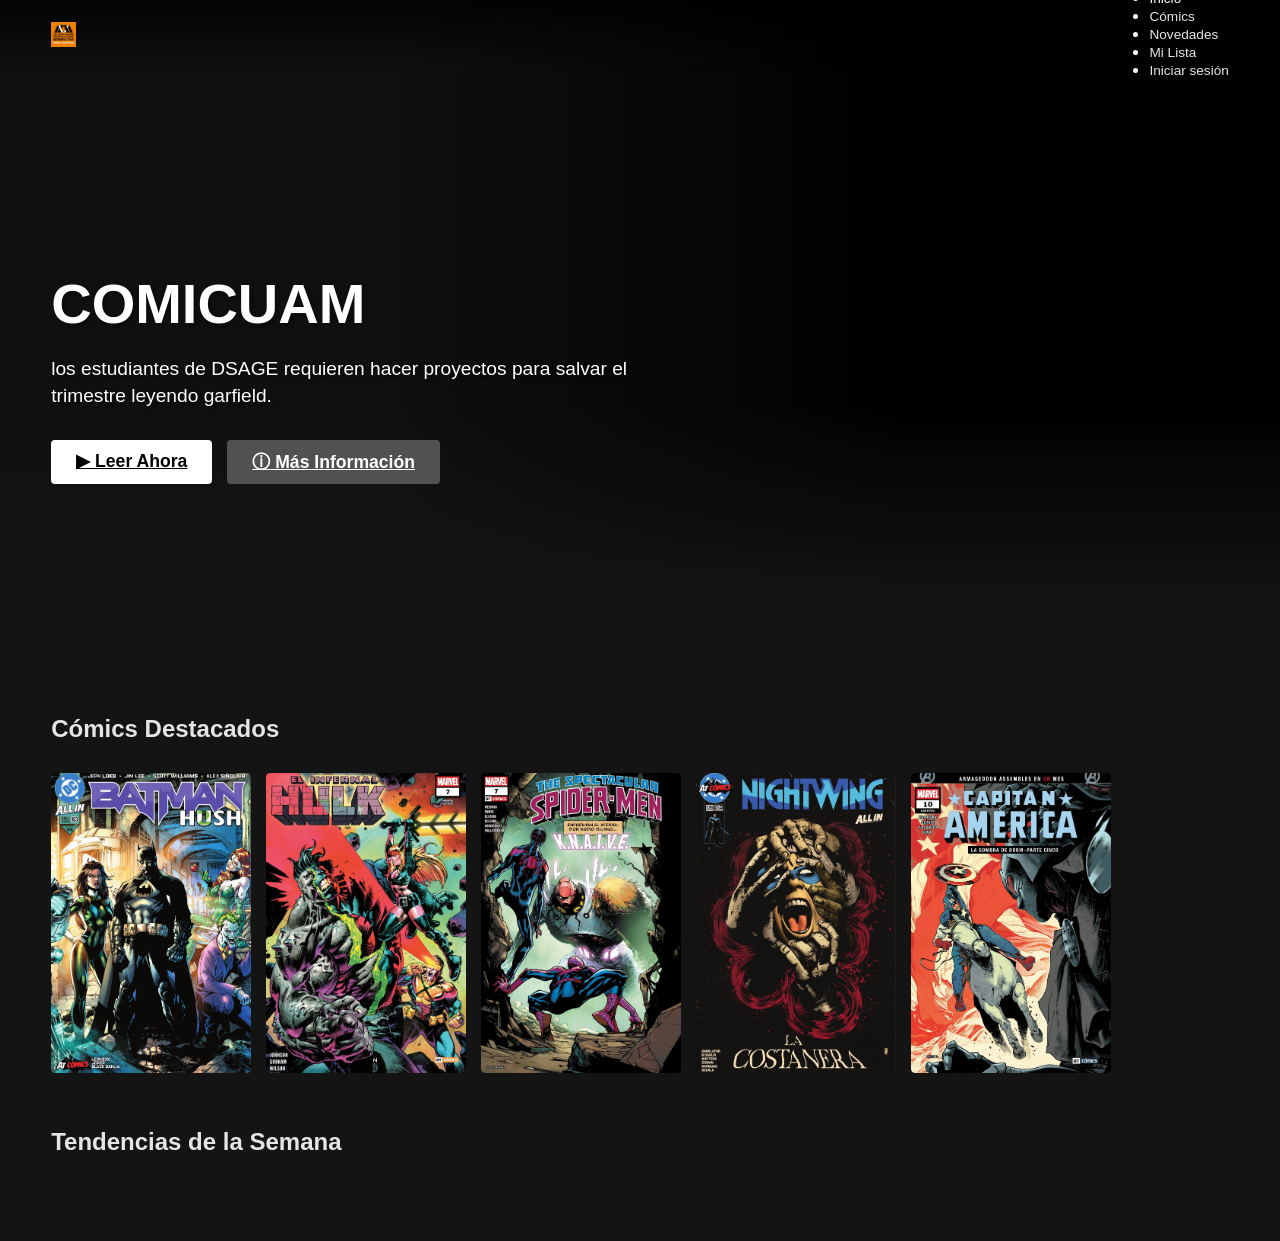
<file: index/index.html>
<!DOCTYPE html>
<html lang="es">  
<head>
    <meta charset="UTF-8">
    <meta http-equiv="X-UA-Compatible" content="IE=edge">
    <meta name="viewport" content="width=device-width, initial-scale=1.0">
    <title>ComicUam</title>
    <link rel="stylesheet" href="../css/p1.css">
</head>
<body>

    <header class="netflix-navbar">
        <div class="logo">
            <img src="../img/logo.jpeg" alt="Logo de ComicUam">
        </div>
        <nav class="nav-links">
            <ul>
                <li><a href="#" class="active">Inicio</a></li>
                <li><a href="#">Cómics</a></li>
                <li><a href="#">Novedades</a></li>
                <li><a href="#">Mi Lista</a></li>
                <li><a href="../login/login.html">Iniciar sesión</a></li>
            </ul>
        </nav>
    </header>

    <main class="main-container">
        
        <section class="hero-banner">
            <div class="hero-overlay"></div>
            <div class="hero-content">
                <h1 class="hero-title">COMICUAM</h1>
                <p class="hero-description">
                    los estudiantes de DSAGE requieren hacer proyectos para salvar el trimestre leyendo garfield.
                </p>
                <div class="hero-buttons">
                    <a href="../assets/comics/mi_Comicdescargado/GARFIELDODIOLOSLUNES.pdf" class="btn btn-play">▶ Leer Ahora</a>
                    <a href="https://www.life.com/arts-entertainment/garfield-the-story-behind-the-coolest-cat/" class="btn btn-info">ⓘ Más Información</a>
                </div>
            </div>
        </section>

        <section class="comic-row">
            <h2>Cómics Destacados</h2>
            <div class="comic-slider">
                <div class="comic-card">
                    <img src="../assets/comics/mi_Comicdescargado/Batman-163-(2026)-(Digital)-(Pyrate-DCP)-0001 (1).jpg" alt="Comic 1">
                    <div class="card-hover-info">
                        <h4>Batman #163</h4>
                        <button class="btn-card-read">Leer</button>
                    </div>
                </div>
                <div class="comic-card">
                    <img src="../assets/comics/mi_Comicdescargado/Infernal-Hulk-007-(2026)-(Digital)-(Shan-Empire)-00001.jpg" alt="Comic 2">
                    <div class="card-hover-info">
                        <h4>Infernal Hulk #007</h4>
                        <button class="btn-card-read">Leer</button>
                    </div>
                </div>
                <div class="comic-card">
                    <img src="../assets/comics/mi_Comicdescargado/The-Spectacular-Spider-Men-007-00000a.jpg" alt="Comic 3">
                    <div class="card-hover-info">
                        <h4>Spiderman</h4>
                        <button class="btn-card-read">Leer</button>
                    </div>
                </div>
                <div class="comic-card">
                    <img src="../assets/comics/mi_Comicdescargado/Nightwing-139-(2026)-(Digital)-(Pyrate-DCP)-0001.jpg" alt="Comic 4">
                    <div class="card-hover-info">
                        <h4>Nigtwing</h4>
                        <button class="btn-card-read">Leer</button>
                    </div>
                </div>
                <div class="comic-card">
                    <img src="../assets/comics/mi_Comicdescargado/Captain-America-010-(2026)-(Digital)-(Shan-Empire)-00001.jpg" alt="Comic 5">
                    <div class="card-hover-info">
                        <h4>Capitan america</h4>
                        <button class="btn-card-read">Leer</button>
                    </div>
                </div>
            </div>
        </section>

        <section class="comic-row">
            <h2>Tendencias de la Semana</h2>
            <div class="comic-slider">
                </div>
        </section>

    </main>

</body>
</html>
</file>
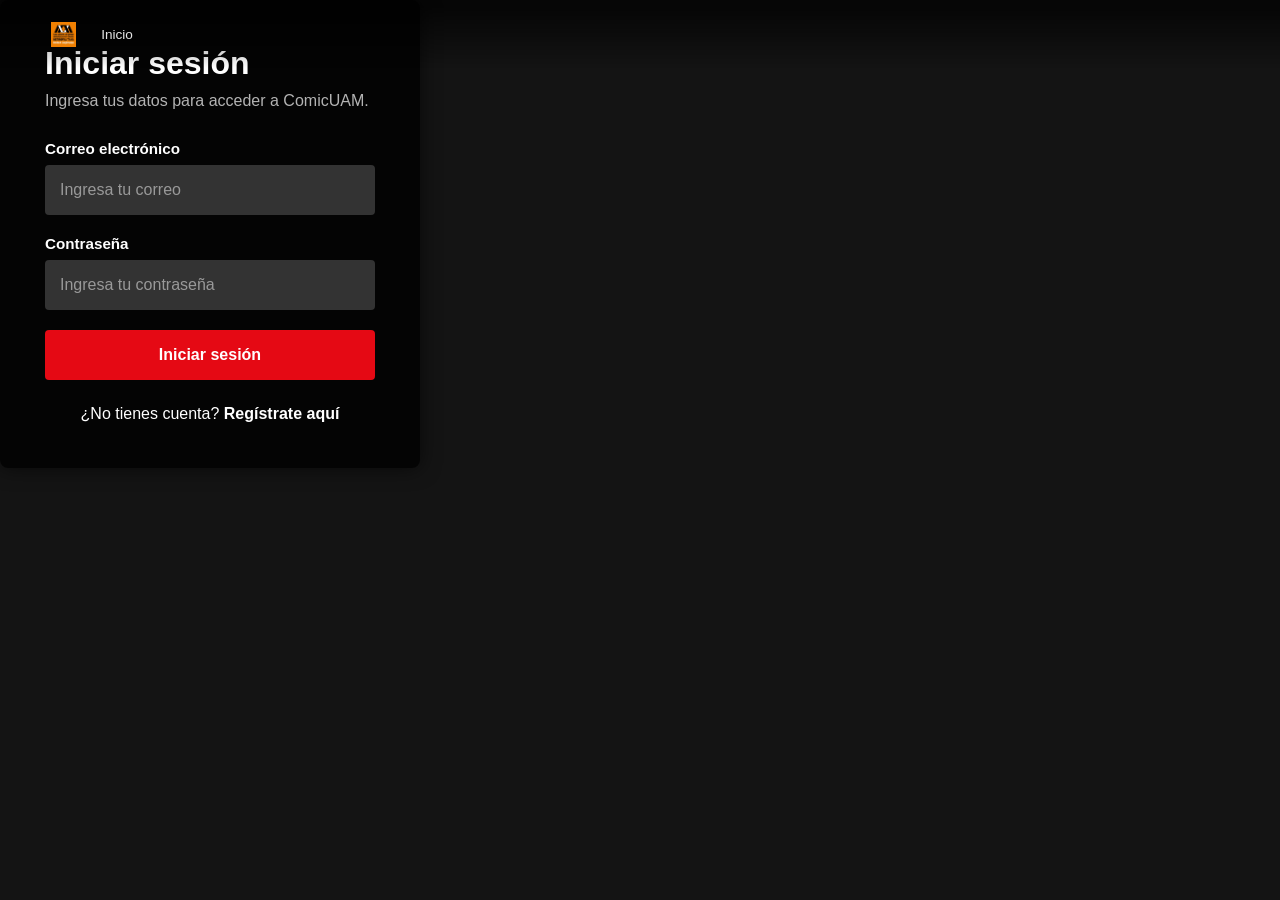
<file: login/login.html>
<!DOCTYPE html>
<html lang="es">

<head>
    <meta charset="UTF-8">
    <meta name="viewport" content="width=device-width, initial-scale=1.0">
    <title>ComicUAM - Iniciar Sesión</title>

    <link rel="stylesheet" href="../css/p1.css">
</head>

<body>

    <header class="netflix-navbar">

        <div class="navbar-left">

            <div class="logo">
                <img src="../img/logo.jpeg" alt="Logo ComicUAM">
            </div>

            <nav>
                <ul class="nav-links">
                    <li><a href="index.html">Inicio</a></li>
                </ul>
            </nav>

        </div>

    </header>

    <main class="main-container">

        <section class="login-container">

            <h1>Iniciar sesión</h1>

            <p>Ingresa tus datos para acceder a ComicUAM.</p>

            <form action="#" method="post">

                <div class="input-group">

                    <label for="correo">Correo electrónico</label>

                    <input
                        type="email"
                        id="correo"
                        name="correo"
                        placeholder="Ingresa tu correo"
                        required>

                </div>

                <div class="input-group">

                    <label for="contrasena">Contraseña</label>

                    <input
                        type="password"
                        id="contrasena"
                        name="contrasena"
                        placeholder="Ingresa tu contraseña"
                        required>

                </div>

                <button class="btn-login" type="submit">
                    Iniciar sesión
                </button>

            </form>

            <div class="register-link">
                ¿No tienes cuenta?
                <a href="../register/register.html">Regístrate aquí</a>
            </div>

        </section>

    </main>

</body>

</html>
</file>
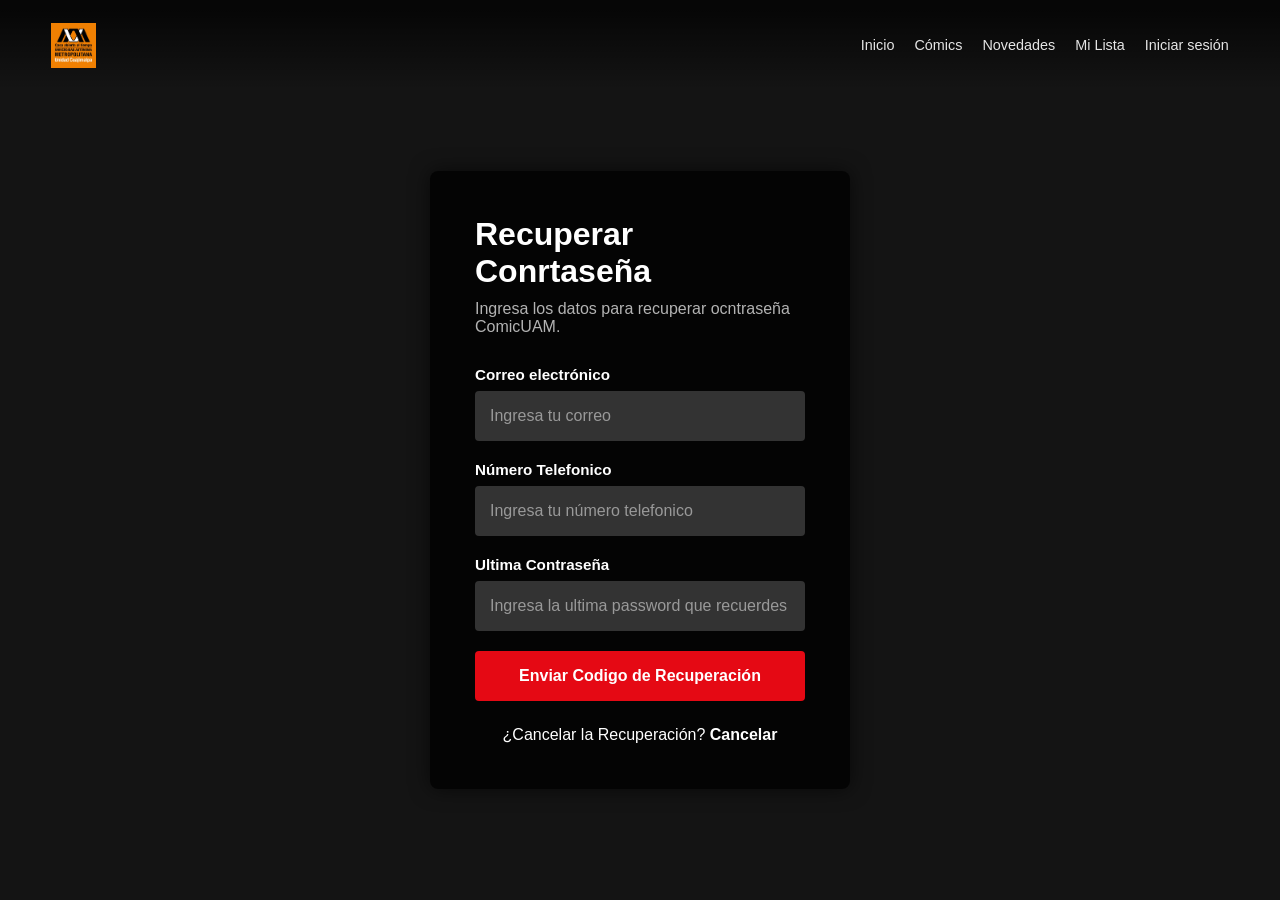
<file: login/recuperar.html>
<!DOCTYPE html>
<html lang="es">

<head>
    <meta charset="UTF-8">
    <meta name="viewport" content="width=device-width, initial-scale=1.0">
    <title>ComicUAM - Iniciar Sesión</title>

    <link rel="stylesheet" href="../css/p1.css">
    <link rel="stylesheet" href="../css/login.css">
</head>

<body>

    <header class="netflix-navbar">
        <div class="logo">
            <img src="../img/logo.jpeg" alt="Logo de ComicUam">
        </div>
        <nav class="nav-links">
            <ul>
                <li><a href="../index/index.html">Inicio</a></li>
                <li><a href="#">Cómics</a></li>
                <li><a href="#">Novedades</a></li>
                <li><a href="#">Mi Lista</a></li>
                <li><a href="login.html">Iniciar sesión</a></li>
            </ul>
        </nav>
    </header>

    <main class="main-container">

        <section class="login-container">

            <h1>Recuperar Conrtaseña</h1>

            <p>Ingresa los datos para recuperar ocntraseña ComicUAM.</p>

            <form action="#" method="post">

                <div class="input-group">

                    <label for="correo">Correo electrónico</label>

                    <input
                        type="email"
                        id="correo"
                        name="correo"
                        placeholder="Ingresa tu correo"
                        required>

                </div>


                <div class="input-group">

                    <label for="numero_telefonico">Número Telefonico</label>

                    <input
                        type="numero"
                        id="numero_tel"
                        name="numero_tel"
                        placeholder="Ingresa tu número telefonico"
                        required>
                </div>

                <div class="input-group">

                    <label for="Ultima_Contraseña">Ultima Contraseña</label>

                    <input
                        type="password"
                        id="ultim_pass"
                        name="ultim_pass"
                        placeholder="Ingresa la ultima password que recuerdes"
                        required>
                </div>



                <button class="btn-login" type="submit">
                    Enviar Codigo de Recuperación
                </button>

            </form>

            <div class="register-link">
                ¿Cancelar la Recuperación?
                <a href="../login/login.html">Cancelar</a>
            </div>

        </section>

    </main>

</body>

</html>
</file>
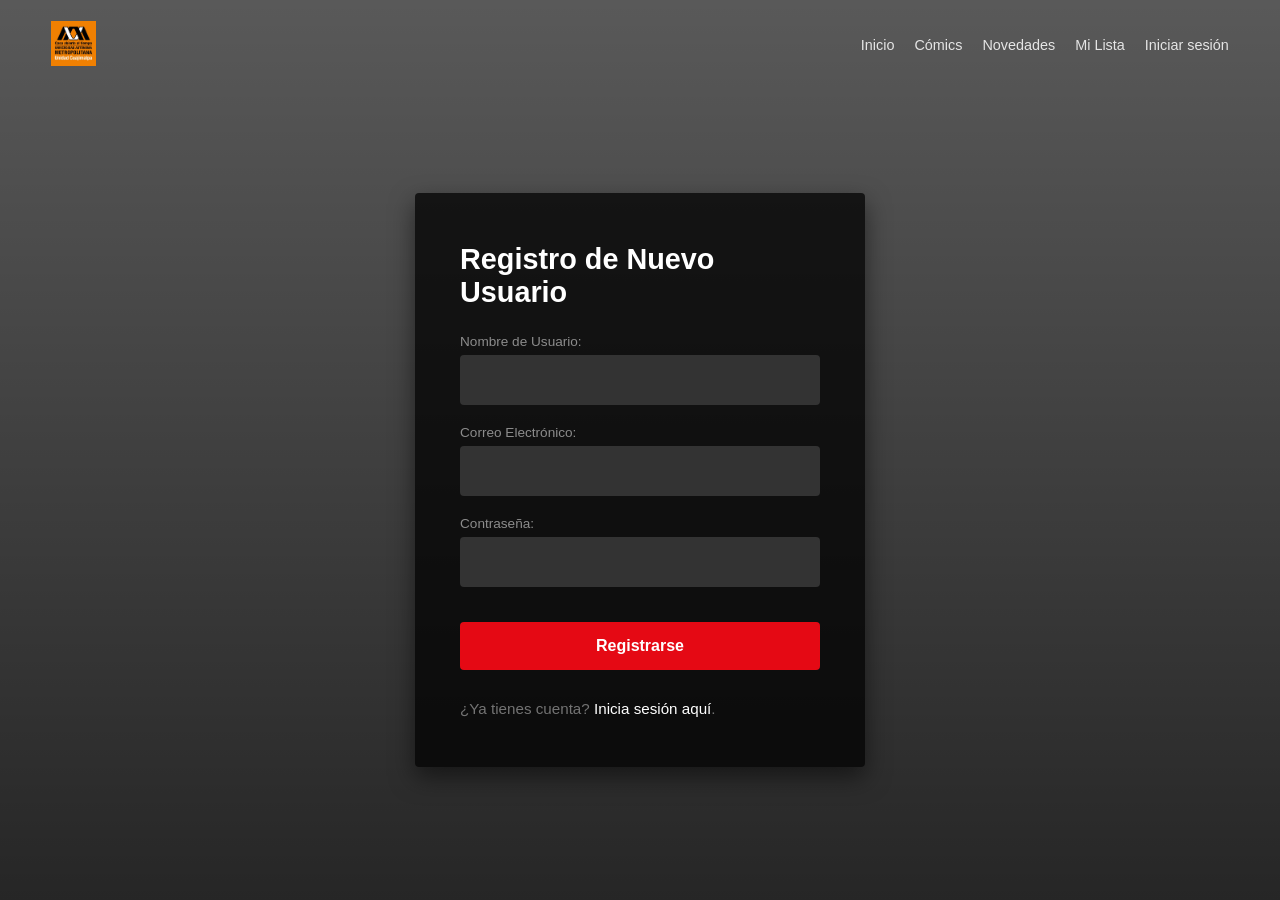
<file: register/register.html>
<!--formulario de registro para nuevos usuarios-->
<!--registro de usuarios-->

<!DOCTYPE html>
<html lang="es">
<head>
    <meta charset="UTF-8">
    <meta name="viewport" content="width=device-width, initial-scale=1.0">
    <title>Registro - ComicUam</title>
    <link rel="stylesheet" href="../css/login.css">
</head>
<body>

    <header class="netflix-navbar">
        <div class="logo">
            <img src="../img/logo.jpeg" alt="Logo de ComicUam">
        </div>
        <nav class="nav-links">
            <ul>
                <li><a href="../index/index.html">Inicio</a></li>
                <li><a href="#">Cómics</a></li>
                <li><a href="#">Novedades</a></li>
                <li><a href="#">Mi Lista</a></li>
                <li><a href="login.html">Iniciar sesión</a></li>
            </ul>
        </nav>
    </header>

    <main class="main-container">
        <section class="register-section">
            <h2>Registro de Nuevo Usuario</h2>
            <form action="../php/register.php" method="POST" class="register-form">
                <div class="form-group">
                    <label for="username">Nombre de Usuario:</label>
                    <input type="text" id="username" name="username" required>
                </div>
                <div class="form-group">
                    <label for="email">Correo Electrónico:</label>
                    <input type="email" id="email" name="email" required>
                </div>
                <div class="form-group">
                    <label for="password">Contraseña:</label>
                    <input type="password" id="password" name="password" required>
                </div>
                <button type="submit" class="btn btn-primary">Registrarse</button>
            </form>
            <p>¿Ya tienes cuenta? <a href="../login/login.html">Inicia sesión aquí</a>.</p>

        </section>
    </main>
</file>
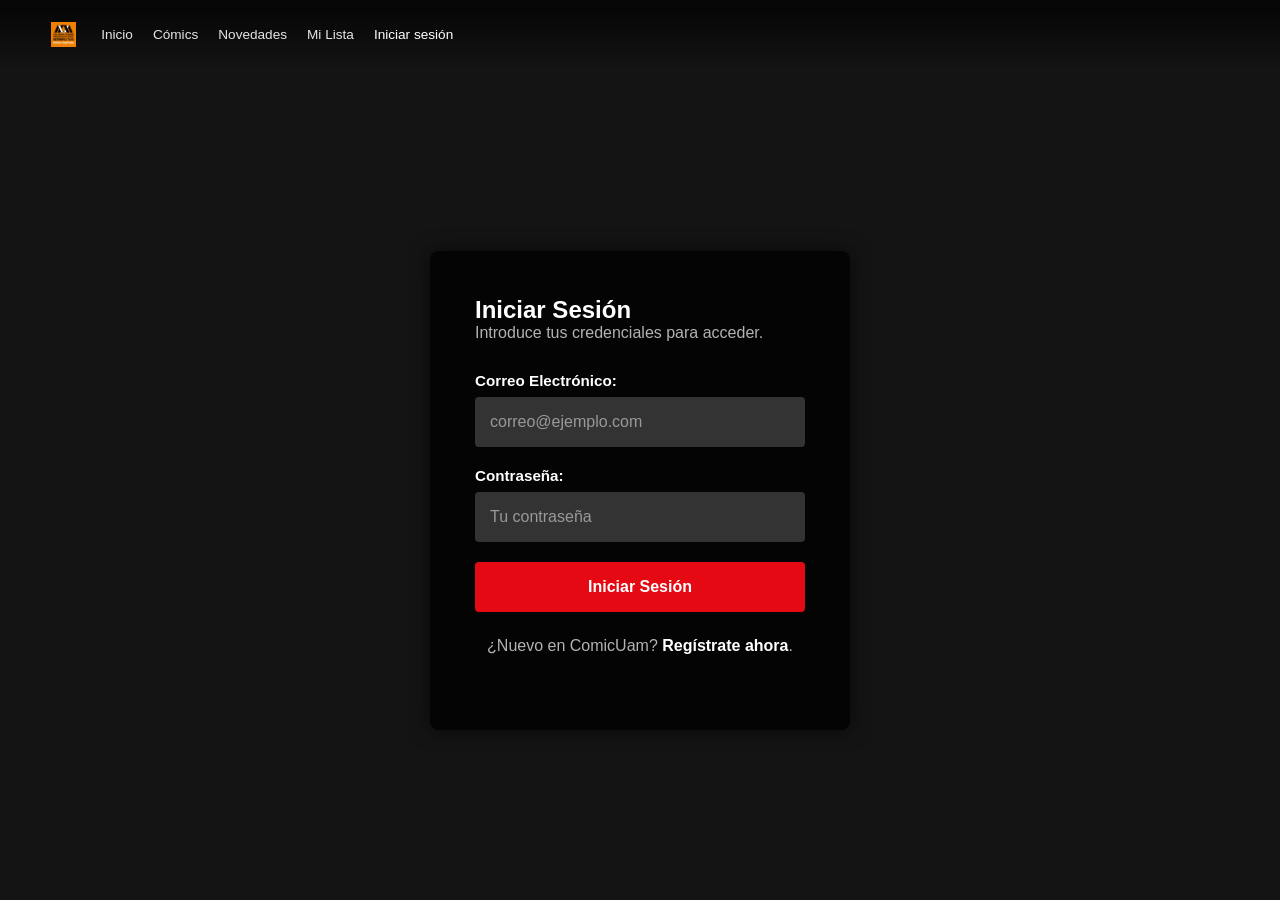
<file: src/main/resources/static/login.html>
<!DOCTYPE html>
<html lang="es">
<head>
    <meta charset="UTF-8">
    <meta name="viewport" content="width=device-width, initial-scale=1.0">
    <title>Iniciar Sesión - ComicUam</title>
    <link rel="stylesheet" href="/css/p1.css">
</head>

<body>

    <header class="netflix-navbar">
        <div class="navbar-left">
            <div class="logo">
                <img src="/img/logo.jpeg" alt="Logo de ComicUam">
            </div>
            <ul class="nav-links">
                <li><a href="/index.html">Inicio</a></li>
                <li><a href="#">Cómics</a></li>
                <li><a href="#">Novedades</a></li>
                <li><a href="#">Mi Lista</a></li>
                <li><a href="/login" class="active">Iniciar sesión</a></li>
            </ul>
        </div>
    </header>

    <main class="main-container" style="min-height: 100vh; display: flex; justify-content: center; align-items: center; padding-top: 80px;">
        <section class="login-container">
            <h2>Iniciar Sesión</h2>
            <p>Introduce tus credenciales para acceder.</p>
            
            <form id="formLogin">
                <div class="input-group">
                    <label for="email">Correo Electrónico:</label>
                    <input type="email" id="email" placeholder="correo@ejemplo.com" required>
                </div>
                
                <div class="input-group">
                    <label for="password">Contraseña:</label>
                    <input type="password" id="password" placeholder="Tu contraseña" required>
                </div>
                
                <button type="submit" class="btn-login">Iniciar Sesión</button>
            </form>
            
            <div class="register-link">
                <p>¿Nuevo en ComicUam? <a href="/registro">Regístrate ahora</a>.</p>
            </div>
        </section>
    </main>

    <script>
        document.getElementById('formLogin').addEventListener('submit', async (e) => {
            e.preventDefault();
            
            const credenciales = {
                email: document.getElementById('email').value,
                password: document.getElementById('password').value
            };

            try {
                // Apunta al nuevo endpoint que creamos en el AutenticacionControlador
                const respuesta = await fetch('/api/auth/login', {
                    method: 'POST',
                    headers: { 'Content-Type': 'application/json' },
                    body: JSON.stringify(credenciales)
                });

                if (respuesta.ok) {
                    // Si el backend responde 200 OK, recuperamos el objeto usuario
                    const usuario = await respuesta.json();
                    
                    // Guardamos una sesión local básica (puedes guardar el rol o id)
                    localStorage.setItem('usuarioLogueado', JSON.stringify(usuario));
                    
                    alert("¡Bienvenido de vuelta, " + usuario.nombre + "!");
                    
                    // Aquí lo mandas a la página principal interna
                    window.location.href = "/index.html"; 
                } else {
                    // Si el backend mandó 401, entra aquí e impide el paso por completo
                    alert("Correo o contraseña incorrectos. Inténtalo de nuevo.");
                }
            } catch (error) {
                alert("Error de conexión con el servidor.");
            }
        });
    </script>
</body>
</html>
</file>
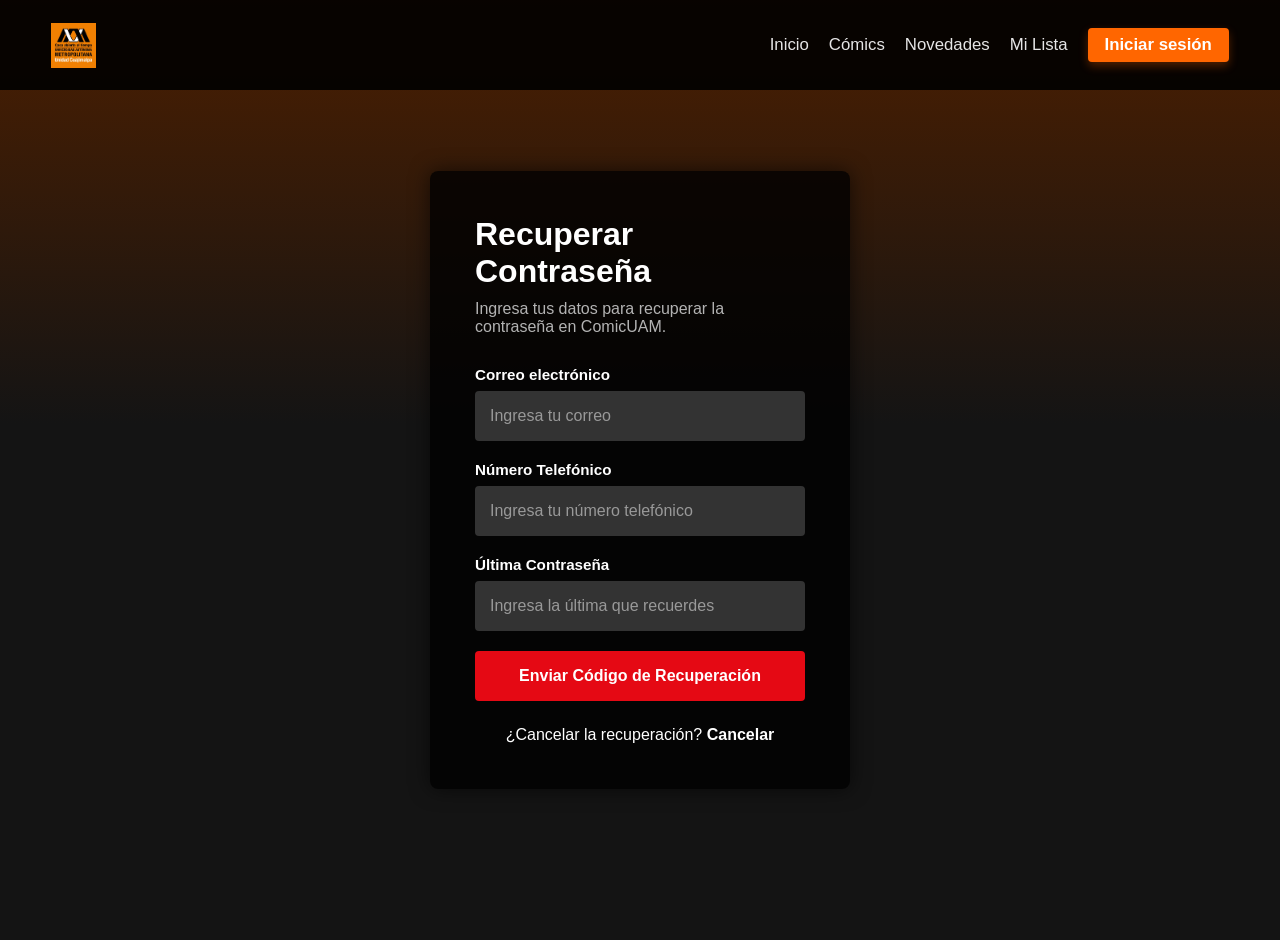
<file: src/main/resources/static/recuperar.html>
<!DOCTYPE html>
<html lang="es">

<head>
    <meta charset="UTF-8">
    <meta name="viewport" content="width=device-width, initial-scale=1.0">
    <title>ComicUAM - Recuperar Contraseña</title>

    <link rel="stylesheet" href="../static/css/p1.css">
    <link rel="stylesheet" href="../static/css/login.css">
    
</head>

<body>

    <header class="netflix-navbar">
        <div class="logo">
            <img src="../static/img/logo.jpeg" alt="Logo de ComicUam">
        </div>
        <nav class="nav-links">
            <ul>
                <li><a href="../static/index.html">Inicio</a></li>
                <li><a href="#">Cómics</a></li>
                <li><a href="#">Novedades</a></li>
                <li><a href="#">Mi Lista</a></li>
                <li><a href="../static/login.html">Iniciar sesión</a></li>
            </ul>
        </nav>
    </header>

    <main class="main-container">
        <div class="login-page-wrapper">

        <section class="login-container">

            <!-- Título corregido y destacado -->
            <h1>Recuperar Contraseña</h1>

            <!-- Descripción corregida -->
            <p>Ingresa tus datos para recuperar la contraseña en ComicUAM.</p>

            <form action="#" method="post">

                <div class="input-group">
                    <label for="correo">Correo electrónico</label>
                    <input
                        type="email"
                        id="correo"
                        name="correo"
                        placeholder="Ingresa tu correo"
                        required>
                </div>

                <div class="input-group">
                    <label for="numero_tel">Número Telefónico</label>
                    <input
                        type="tel"
                        id="numero_tel"
                        name="numero_tel"
                        placeholder="Ingresa tu número telefónico"
                        required>
                </div>

                <div class="input-group">
                    <label for="ultim_pass">Última Contraseña</label>
                    <input
                        type="password"
                        id="ultim_pass"
                        name="ultim_pass"
                        placeholder="Ingresa la última que recuerdes"
                        required>
                </div>

                <!-- Botón de Envío Naranja Estilizado -->
                <button class="btn-login" type="submit">
                    Enviar Código de Recuperación
                </button>

            </form>

            <!-- Enlace Cancelar estilizado -->
            <div class="register-link">
                ¿Cancelar la recuperación? 
                <a href="../login/login.html">Cancelar</a>
            </div>

        </section>

        </div>
    </main>

</body>

</html>
</file>
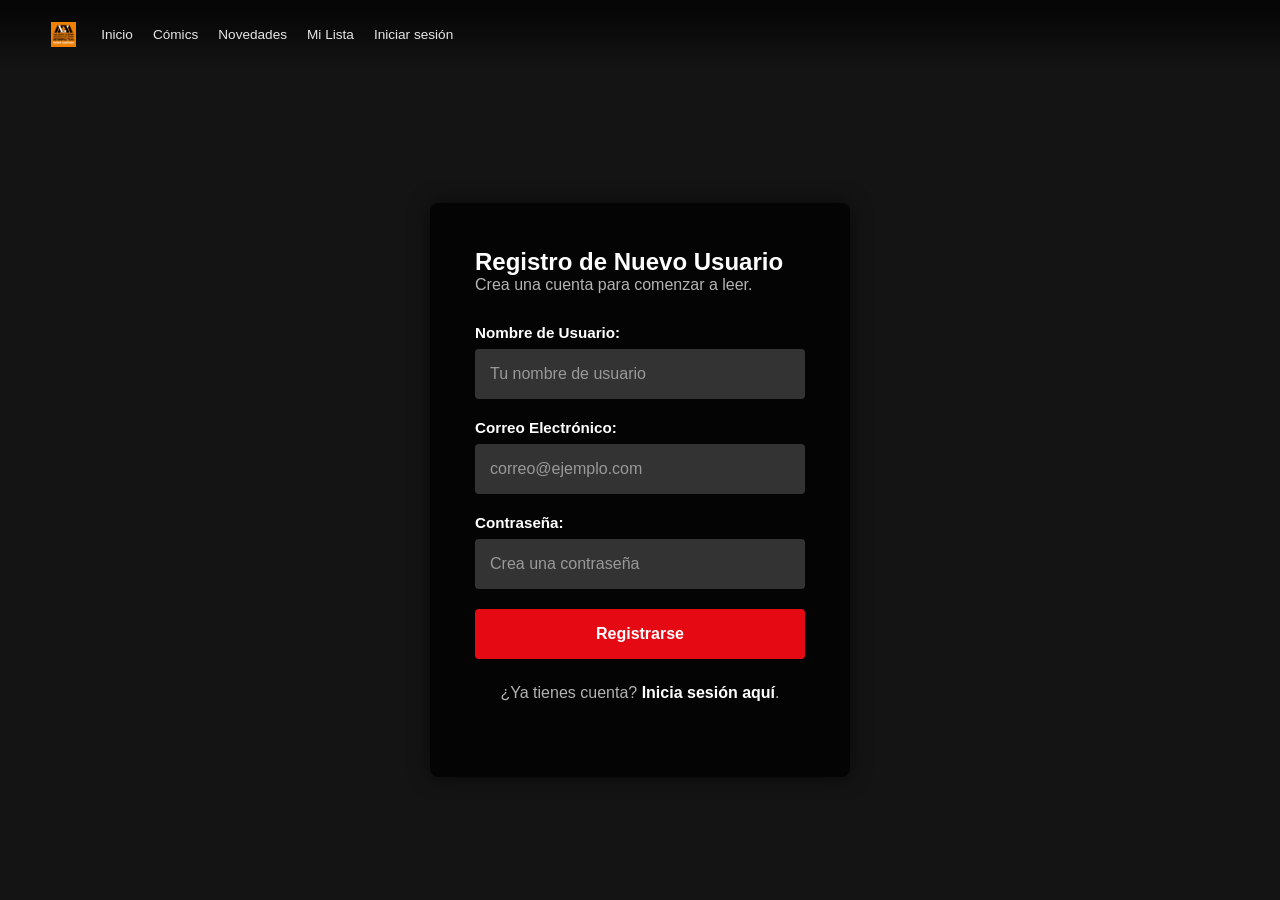
<file: src/main/resources/static/registro.html>
<!DOCTYPE html>
<html lang="es">
<head>
    <meta charset="UTF-8">
    <meta name="viewport" content="width=device-width, initial-scale=1.0">
    <title>Registro - ComicUam</title>
    <!-- Ruta absoluta para Spring Boot -->
    <link rel="stylesheet" href="/css/p1.css">
</head>
<body>

    <header class="netflix-navbar">
        <!-- Agrupamos el logo y los enlaces dentro de navbar-left como pide el CSS -->
        <div class="navbar-left">
            <div class="logo">
                <img src="/img/logo.jpeg" alt="Logo de ComicUam">
            </div>
            <!-- Cambiamos el nav por un ul directo con la clase nav-links -->
            <ul class="nav-links">
                <li><a href="/index.html">Inicio</a></li>
                <li><a href="#">Cómics</a></li>
                <li><a href="#">Novedades</a></li>
                <li><a href="#">Mi Lista</a></li>
                <li><a href="/login">Iniciar sesión</a></li>
            </ul>
        </div>
    </header>

    <!-- Usamos .main-container para centrar y dar fondo -->
    <main class="main-container" style="min-height: 100vh; display: flex; justify-content: center; align-items: center; padding-top: 80px;">
        
        <!-- Reutilizamos .login-container para que herede la tarjeta oscura perfecta -->
        <section class="login-container">
            <h2>Registro de Nuevo Usuario</h2>
            <p>Crea una cuenta para comenzar a leer.</p>
            
            <form id="formRegistro">
                <!-- Cambiado a .input-group para que tome los estilos del CSS -->
                <div class="input-group">
                    <label for="username">Nombre de Usuario:</label>
                    <input type="text" id="username" placeholder="Tu nombre de usuario" required>
                </div>
                
                <div class="input-group">
                    <label for="email">Correo Electrónico:</label>
                    <input type="email" id="email" placeholder="correo@ejemplo.com" required>
                </div>
                
                <div class="input-group">
                    <label for="password">Contraseña:</label>
                    <input type="password" id="password" placeholder="Crea una contraseña" required>
                </div>
                
                <!-- Cambiado a .btn-login para que sea el botón rojo de Netflix -->
                <button type="submit" class="btn-login">Registrarse</button>
            </form>
            
            <div class="register-link">
                <p>¿Ya tienes cuenta? <a href="/login">Inicia sesión aquí</a>.</p>
            </div>
        </section>
        
    </main>

    <script>
        document.getElementById('formRegistro').addEventListener('submit', async (e) => {
            e.preventDefault();
            
            const usuario = {
                nombre: document.getElementById('username').value,
                email: document.getElementById('email').value,
                password: document.getElementById('password').value
            };

            try {
                const respuesta = await fetch('/api/auth/registrar', {
                    method: 'POST',
                    headers: { 'Content-Type': 'application/json' },
                    body: JSON.stringify(usuario)
                });

                if (respuesta.ok) {
                    alert("¡Usuario registrado con éxito! Ahora inicia sesión.");
                    window.location.href = "/login";
                } else {
                    alert("Error al registrar: Posiblemente el correo ya existe.");
                }
            } catch (error) {
                alert("Error de conexión con el servidor.");
            }
        });
    </script>
</body>
</html>
</file>
<file: css/p1.css>
/* ==========================================
   RESET & ESTILOS BASE
   ========================================== */
* {
    margin: 0;
    padding: 0;
    box-sizing: border-box;
}

body {
    background-color: #141414; /* El negro clásico de Netflix */
    color: #fff;
    font-family: 'Helvetica Neue', Helvetica, Arial, sans-serif;
    overflow-x: hidden;
}

/* ==========================================
   NAVBAR (HEADER)
   ========================================== */
.netflix-navbar {
    position: fixed;
    top: 0;
    width: 100%;
    height: 68px;
    background: linear-gradient(to bottom, rgba(0,0,0,0.7) 10%, rgba(0,0,0,0));
    display: flex;
    align-items: center;
    justify-content: space-between; /* Separa los enlaces del perfil */
    padding: 0 4%;
    z-index: 1000;
    transition: background-color 0.5s;
}

/* Clase que se añade con JavaScript al hacer scroll */
.netflix-navbar.scrolled {
    background-color: #141414;
}

.navbar-left {
    display: flex;
    align-items: center;
    gap: 25px;
}

.netflix-navbar .logo img {
    height: 25px;
    vertical-align: middle;
}

.nav-links {
    display: flex;
    list-style: none;
    gap: 20px;
}

.nav-links a {
    color: #e5e5e5;
    text-decoration: none;
    font-size: 0.85rem;
    transition: color 0.3s;
}

.nav-links a:hover, 
.nav-links .active {
    color: #fff;
}

.navbar-right {
    display: flex;
    align-items: center;
    gap: 20px;
}

.navbar-right .profile-avatar {
    width: 32px;
    height: 32px;
    border-radius: 4px;
    cursor: pointer;
}

/* ==========================================
   HERO / BANNER PRINCIPAL
   ========================================== */
.hero-banner {
    position: relative;
    width: 100%;
    height: 75vh;             /* Altura fija para que no floten las cosas a los lados */
    display: flex;
    align-items: center;
    padding-left: 4%;
    margin-bottom: 40px;      /* Espacio obligatorio para empujar las tarjetas abajo */
    background-color: #000;
}

.hero-background {
    position: absolute;
    top: 0;
    left: 0;
    width: 100%;
    height: 100%;
    object-fit: cover;
    z-index: -2;
}

/* Degradados para fusionar el banner con el fondo negro */
.hero-overlay {
    position: absolute;
    top: 0;
    left: 0;
    width: 100%;
    height: 100%;
    background: linear-gradient(to right, rgba(20, 20, 20, 0.8) 30%, transparent 70%),
                linear-gradient(to top, #141414 10%, transparent 40%);
    z-index: 1; /* Mantiene el degradado visible detrás del texto */
}

.hero-content {
    position: relative;
    z-index: 2;               /* Asegura que el texto y botones queden encima de la capa */
    max-width: 600px;
    margin-top: 80px;
}
.comic-row {
    width: 100%;
    padding: 0 4%;
    margin-bottom: 40px;
    position: relative;
    z-index: 5; /* Asegura que se dibuje por encima de cualquier fondo residual */
    clear: both; /* Rompe cualquier flotado extraño anterior */
}
.comic-card {
    flex-shrink: 0;
    width: 200px;             /* Ancho fijo para que no se desborden */
    height: 300px;            /* Alto proporcional */
    position: relative;
    overflow: hidden;
    border-radius: 4px;
    cursor: pointer;
    transition: transform 0.3s ease;
}
.comic-card img {
    width: 100%;
    height: 100%;
    object-fit: cover;        /* Evita que la portada se deforme o aplaste */
    border-radius: 4px;
    display: block;
}
.comic-card:hover {
    transform: scale(1.08);
    z-index: 10;
}
.comic-slider {
    display: flex;
    overflow-x: auto;
    overflow-y: hidden;
    gap: 15px;
    padding: 15px 0;
    align-items: flex-start;  /* Evita que se estire verticalmente dejando huecos */
}
.comic-slider::-webkit-scrollbar {
    display: none;
}
.comic-row h2 {
    font-size: 1.5rem;
    color: #e5e5e5;
    margin-bottom: 15px;
    font-weight: bold;
}

.hero-title {
    font-size: 3.5rem;
    font-weight: bold;
    margin-bottom: 20px;
    text-shadow: 2px 2px 4px rgba(0,0,0,0.5);
}

.hero-description {
    font-size: 1.2rem;
    line-height: 1.4;
    margin-bottom: 30px;
    text-shadow: 2px 2px 4px rgba(0,0,0,0.5);
}

.hero-buttons {
    display: flex;
    gap: 15px;
}

.btn {
    display: inline-flex;
    align-items: center;
    justify-content: center;
    padding: 10px 25px;
    font-size: 1.1rem;
    font-weight: bold;
    border-radius: 4px;
    border: none;
    cursor: pointer;
    transition: opacity 0.2s;
}

.btn:hover {
    opacity: 0.85;
}

.btn-play {
    background-color: #fff;
    color: #000;
}

.btn-info {
    background-color: rgba(109, 109, 110, 0.7);
    color: #fff;
}

/* ==========================================
   FILAS DE PELÍCULAS (ROWS)
   ========================================== */
.movie-row {
    padding: 0 4%;
    margin-bottom: 40px;
}

.row-title {
    font-size: 1.4rem;
    color: #e5e5e5;
    font-weight: bold;
    margin-bottom: 15px;
}

.row-posters {
    display: flex;
    overflow-x: scroll;
    overflow-y: hidden;
    padding: 20px 0;
    gap: 10px;
}

/* Ocultar barra de scroll en navegadores */
.row-posters::-webkit-scrollbar {
    display: none;
}
.row-posters {
    -ms-overflow-style: none;  /* IE y Edge */
    scrollbar-width: none;  /* Firefox */
}

.poster-item {
    flex-shrink: 0;
    width: 200px;
    transition: transform 0.4s ease;
    cursor: pointer;
    border-radius: 4px;
}

.poster-item:hover {
    transform: scale(1.08);
    z-index: 10;
}

/* Variante para posters más grandes en la fila "Originales de Netflix" */
.poster-large {
    width: 240px;
}


/* ==========================================
   LOGIN
   ========================================== */

.main-container {
    display: flex;
    flex-direction: column;
    width: 100%;
    background-color: #141414;
    /* Dejamos un margen arriba para que la navbar fija de 68px no tape el contenido */
    padding-top: 0; 
}

.login-container{
    width: 420px;
    background: rgba(0,0,0,0.80);
    padding: 45px;
    border-radius: 8px;
    box-shadow: 0 0 20px rgba(0,0,0,.6);
}

.login-container h1{
    font-size: 2rem;
    margin-bottom: 10px;
}

.login-container p{
    color: #b3b3b3;
    margin-bottom: 30px;
}

.input-group{
    display: flex;
    flex-direction: column;
    margin-bottom: 20px;
}

.input-group label{
    margin-bottom: 8px;
    font-size: .95rem;
    font-weight: bold;
}

.input-group input{
    height: 50px;
    border: none;
    border-radius: 4px;
    background-color: #333;
    color: white;
    padding: 0 15px;
    font-size: 1rem;
}

.input-group input::placeholder{
    color: #999;
}

.input-group input:focus{
    outline: 2px solid #e50914;
}

.btn-login{
    width: 100%;
    height: 50px;
    border: none;
    border-radius: 4px;
    background-color: #e50914;
    color: white;
    font-size: 1rem;
    font-weight: bold;
    cursor: pointer;
    transition: .3s;
}

.btn-login:hover{
    background-color: #f4a906;
}

.register-link{
    margin-top: 25px;
    text-align: center;
}

.register-link p{
    color: #b3b3b3;
}

.register-link a{
    color: white;
    text-decoration: none;
    font-weight: bold;
}

.register-link a:hover{
    text-decoration: underline;
}
</file>
<file: css/login.css>
/* ==========================================
   RESET & CONFIGURACIÓN BASE
   ========================================== */
* {
    margin: 0;
    padding: 0;
    box-sizing: border-box;
    font-family: 'Helvetica Neue', Helvetica, Arial, sans-serif;
}

body {
    background: linear-gradient(rgba(0, 0, 0, 0.65), rgba(0, 0, 0, 0.85)), 
                url('https://assets.nflxext.com/ffe/siteui/vlv3/f841d4c7-10e1-40af-b8b0-f3ef8ff2168d/ab510a3b-ee39-444e-a5a5-257b5fa16df0/MX-es-20220502-popsignuptwoweeks-perspective_alpha_website_large.jpg');
    background-size: cover;
    background-position: center;
    background-attachment: fixed;
    color: #fff;
    min-height: 100vh;
}

/* ==========================================
   NAVBAR (HEADER CON LOGO)
   ========================================== */
.netflix-navbar {
    position: absolute;
    top: 0;
    width: 100%;
    height: 90px;
    display: flex;
    align-items: center;
    justify-content: space-between;
    padding: 0 4%;
    z-index: 1000;
}

.netflix-navbar .logo img {
    height: 45px; /* Ajusta el tamaño de tu logo.jpeg */
    object-fit: contain;
}

.nav-links ul {
    display: flex;
    list-style: none;
    gap: 20px;
}

.nav-links a {
    color: #e5e5e5;
    text-decoration: none;
    font-size: 0.9rem;
    transition: color 0.3s;
}

.nav-links a:hover {
    color: #fff;
}

/* ==========================================
   CONTENEDOR PRINCIPAL Y CENTRADO
   ========================================== */
.main-container {
    display: flex;
    justify-content: center;
    align-items: center;
    min-height: 100vh;
    padding: 100px 20px 40px 20px; /* Margen superior para no chocar con la navbar */
}

/* La tarjeta traslúcida del formulario */
.register-section {
    background-color: rgba(0, 0, 0, 0.75);
    padding: 50px 45px;
    border-radius: 4px;
    width: 100%;
    max-width: 450px;
    box-shadow: 0 10px 25px rgba(0, 0, 0, 0.5);
    display: flex;
    flex-direction: column;
}

.register-section h2 {
    font-size: 1.8rem;
    font-weight: 700;
    margin-bottom: 25px;
    color: #fff;
}

/* ==========================================
   CAMPOS DEL FORMULARIO (INPUTS)
   ========================================== */
.register-form {
    display: flex;
    flex-direction: column;
}

.form-group {
    display: flex;
    flex-direction: column;
    margin-bottom: 20px;
}

/* Etiquetas sutiles arriba de cada input */
.form-group label {
    font-size: 0.85rem;
    color: #8c8c8c;
    margin-bottom: 6px;
    font-weight: 500;
}

.form-group input {
    width: 100%;
    height: 50px;
    padding: 0 16px;
    border: none;
    border-radius: 4px;
    background-color: #333333;
    color: #ffffff;
    font-size: 16px;
    transition: background-color 0.2s;
}

.form-group input:focus {
    background-color: #454545;
    outline: none;
}

/* ==========================================
   BOTÓN ROJO Y ENLACES INFERIORES
   ========================================== */
.btn-primary {
    width: 100%;
    height: 48px;
    background-color: #e50914; /* Rojo Netflix */
    color: #fff;
    font-size: 16px;
    font-weight: 700;
    border: none;
    border-radius: 4px;
    margin-top: 15px;
    cursor: pointer;
    transition: background-color 0.2s;
}

.btn-primary:hover {
    background-color: #d06711;
}

/* Texto para redirigir al login */
.register-section p {
    margin-top: 30px;
    color: #737373;
    font-size: 0.95rem;
}

.register-section p a {
    color: #ffffff;
    text-decoration: none;
}

.register-section p a:hover {
    text-decoration: underline;
}

/* ==========================================
   RESPONSIVE PARA PANTALLAS MÓVILES
   ========================================== */
@media (max-width: 500px) {
    .register-section {
        padding: 35px 25px;
    }
}
</file>
<file: src/main/resources/static/css/p1.css>
*


{
    margin: 0;
    padding: 0;
    box-sizing: border-box;
}

body {
    
    background: linear-gradient(to bottom, #4d1f00 0%, #141414 45%, #141414 100%) !important;
    color: #fff;
    font-family: 'Helvetica Neue', Helvetica, Arial, sans-serif;
    overflow-x: hidden;
    min-height: 100vh;
}
.main-container {
    display: flex;
    flex-direction: column;
    width: 100%;
   
    padding-top: 0px !important; 
}
.netflix-navbar {
    position: fixed;
    top: 0;
    width: 100%;
    z-index: 1000;
    transition: background-color 0.5s;
    display: flex !important;
    align-items: center !important;
    justify-content: space-between !important;
    padding: 15px 4% !important; 
    background: rgba(0, 0, 0, 0.9) !important; 
}

/* Clase que se añade con JavaScript al hacer scroll */
.netflix-navbar.scrolled {
    background-color: #141414;
}

.navbar-left {
    display: flex;
    align-items: center;
    gap: 25px;
}

.netflix-navbar .logo img {
    height: 25px;
    vertical-align: middle;
}

.nav-links {
    display: flex;
    list-style: none;
    gap: 20px;
}

/* Baja la lista del menú y la alinea correctamente */
.nav-links ul {
    display: flex !important;
    align-items: center !important;
    margin: 0 !important;
    padding: 0 !important;
    list-style: none !important;
    gap: 20px !important; 
}

.nav-links a {
    font-size: 1.05rem !important;
    font-weight: 500 !important;
    color: #e5e5e5 !important;
    text-decoration: none !important;
    transition: color 0.3s ease, transform 0.2s ease !important;
    display: inline-block !important;
}

.nav-links a:hover {
    color: #ffffff !important;
    transform: scale(1.05);
}

.nav-links a.active {
    color: #ff6600 !important; 
    font-weight: 700 !important;
}

/* Estilo especial para el último botón (Iniciar sesión) */
.nav-links ul li:last-child a {
    background-color: #ff6600 !important; 
    color: white !important;
    padding: 7px 17px !important;
    border-radius: 4px !important;
    font-weight: 600 !important;
    box-shadow: 0 4px 10px rgba(255, 102, 0, 0.3) !important; 
    transition: background 0.2s ease, transform 0.2s ease !important;
}

.nav-links ul li:last-child a:hover {
    background-color: #cc5200 !important; 
    transform: translateY(-1px) !important;
}

.navbar-right {
    display: flex;
    align-items: center;
    gap: 20px;
}

.navbar-right .profile-avatar {
    width: 32px;
    height: 32px;
    border-radius: 4px;
    cursor: pointer;
}


.hero-banner {
    position: relative;
    width: 100%;
    height: 75vh;
    display: flex;
    align-items: center;
    padding-left: 4%;
    margin-bottom: 40px;
    transition: all 0.5s ease-in-out;
    max-height: 1000px;
    opacity: 1;
    overflow: hidden;
    padding-top: 80px !important; 

    /* === NUEVAS PROPIEDADES DE FONDO === */
    /* Ponemos un degradado de negro a transparente para proteger el texto, seguido de la ruta de tu imagen */
    background-image: linear-gradient(to right, rgba(0, 0, 0, 0.8) 30%, rgba(0, 0, 0, 0.1) 70%), 
                      url('../assets/comics/mi_Comicdescargado/Batman-Spawn-\(2022\)-001-001.jpg'); 
    background-size: cover;       /* Hace que la imagen cubra todo el espacio sin deformarse */
    background-position: center;  /* Centra la imagen del fondo */
    background-repeat: no-repeat;
}

.hero-hidden {
    max-height: 0;
    opacity: 0;
    padding: 0 !important;
    margin: 0 !important;
    pointer-events: none;
}

.hero-background {
    position: absolute;
    top: 0;
    left: 0;
    width: 100%;
    height: 100%;
    object-fit: cover;
    z-index: -2;
}

/* Degradados para fusionar el banner con el fondo negro */
.hero-overlay {
    position: absolute;
    top: 0;
    left: 0;
    width: 100%;
    height: 100%;
    background: linear-gradient(to right, rgba(20, 20, 20, 0.8) 30%, transparent 70%),
                linear-gradient(to top, #141414 10%, transparent 40%);
    z-index: 1; /* Mantiene el degradado visible detrás del texto */
}

.hero-content {
    position: relative;
    z-index: 2;               /* Asegura que el texto y botones queden encima de la capa */
    max-width: 600px;
    margin-top: 80px;
}


.comic-row {
    width: 100%;
    padding: 0 4%;
    margin-bottom: 40px;
    position: relative;
    z-index: 5; /* Asegura que se dibuje por encima de cualquier fondo residual */
    clear: both; /* Rompe cualquier flotado extraño anterior */
    transition: all 0.6s ease-in-out;
    opacity: 1;
    max-height: 1000px;
    overflow: hidden;
}

.row-hidden {
    opacity: 0;
    max-height: 0;
    padding-top: 0 !important;
    padding-bottom: 0 !important;
    margin-top: 0 !important;
    margin-bottom: 0 !important;
    pointer-events: none;
}

.comic-card {
    flex-shrink: 0;
    width: 200px;             /* Ancho fijo para que no se desborden */
    height: 300px;            /* Alto proporcional */
    position: relative;
    overflow: hidden;
    border-radius: 4px;
    cursor: pointer;
    transition: transform 0.3s ease;
}

.comic-card img {
    width: 100%;
    height: 100%;
    object-fit: cover;        /* Evita que la portada se deforme o aplaste */
    border-radius: 4px;
    display: block;
}

.comic-card:hover {
    transform: scale(1.08);
    z-index: 10;
}

.comic-slider {
    display: flex;
    overflow-x: auto;
    overflow-y: hidden;
    gap: 15px;
    padding: 15px 0;
    align-items: flex-start;  /* Evita que se estire verticalmente dejando huecos */
}

.comic-slider::-webkit-scrollbar {
    display: none;
}

.comic-row h2 {
    font-size: 1.5rem;
    color: #e5e5e5;
    margin-bottom: 15px;
    font-weight: bold;
}

.hero-title {
    font-size: 3.5rem;
    font-weight: bold;
    margin-bottom: 20px;
    text-shadow: 2px 2px 4px rgba(0,0,0,0.5);
}

.hero-description {
    font-size: 1.2rem;
    line-height: 1.4;
    margin-bottom: 30px;
    text-shadow: 2px 2px 4px rgba(0,0,0,0.5);
}

.hero-buttons {
    display: flex;
    gap: 15px;
}

.btn {
    display: inline-flex;
    align-items: center;
    justify-content: center;
    padding: 10px 25px;
    font-size: 1.1rem;
    font-weight: bold;
    border-radius: 4px;
    border: none;
    cursor: pointer;
    transition: opacity 0.2s;
}

.btn:hover {
    opacity: 0.85;
}

.btn-play {
    background-color: #fff;
    color: #000;
}

.btn-info {
    background-color: rgba(109, 109, 110, 0.7);
    color: #fff;
}

/* ==========================================
   LOGIN & REGISTRO
   ========================================== */
.login-container {
    width: 420px;
    background: rgba(0,0,0,0.80);
    padding: 45px;
    border-radius: 8px;
    box-shadow: 0 0 20px rgba(0,0,0,.6);
    /* Asegura que no se pegue arriba si hay variaciones de pantalla */
    margin: 0 auto !important; 
}
.login-page-wrapper {
    display: flex;
    justify-content: center;
    align-items: center;
    width: 100%;
    min-height: 100vh;
    /* Empuja el formulario hacia abajo para librar la navbar fija */
    padding-top: 100px !important; 
    padding-bottom: 40px !important;
}
.login-container h1{
    font-size: 2rem;
    margin-bottom: 10px;
}

.login-container p{
    color: #b3b3b3;
    margin-bottom: 30px;
}

.input-group{
    display: flex;
    flex-direction: column;
    margin-bottom: 20px;
}

.input-group label{
    margin-bottom: 8px;
    font-size: .95rem;
    font-weight: bold;
}

.input-group input{
    height: 50px;
    border: none;
    border-radius: 4px;
    background-color: #333;
    color: white;
    padding: 0 15px;
    font-size: 1rem;
}

.input-group input::placeholder{
    color: #999;
}

.input-group input:focus{
    outline: 2px solid #e50914;
}

.btn-login{
    width: 100%;
    height: 50px;
    border: none;
    border-radius: 4px;
    background-color: #e50914;
    color: white;
    font-size: 1rem;
    font-weight: bold;
    cursor: pointer;
    transition: .3s;
}

.btn-login:hover{
    background-color: #f4a906;
}

.register-link{
    margin-top: 25px;
    text-align: center;
}

.register-link p{
    color: #b3b3b3;
}

.register-link a{
    color: white;
    text-decoration: none;
    font-weight: bold;
}

.register-link a:hover{
    text-decoration: underline;
}

/* ==========================================
   VISOR DE CÓMICS (lector_imagenes.html)
   ========================================== */
.reader-container {
   display: flex;
    flex-direction: column;
    align-items: center;
    width: 100%;
    max-width: 1000px; /* Ampliamos un poco el margen del contenido */
    margin: 0 auto;
    padding: 140px 20px 60px 20px; /* Más espacio libre debajo de la navbar y al final */
    box-sizing: border-box;
}

.reader-container h1 {
    font-size: 2.5rem;
    color: #e50914;
    text-transform: uppercase;
    letter-spacing: 1px;
    margin-bottom: 25px;
    font-weight: bold;
    text-shadow: 2px 2px 4px rgba(0,0,0,0.6);
}

.descripcion-box {
    background-color: rgba(0, 0, 0, 0.85); 
    padding: 25px;
    border-radius: 4px;
    margin-bottom: 30px;
    text-align: left;
    border-left: 5px solid #e50914; 
    box-shadow: 0 4px 15px rgba(0, 0, 0, 0.6);
}

.descripcion-box h3 {
    margin: 0 0 10px 0;
    color: #b3b3b3;
    font-size: 1.1rem;
    text-transform: uppercase;
    letter-spacing: 0.5px;
}

.descripcion-box p {
    margin: 0;
    color: #e5e5e5;
    line-height: 1.6;
    font-size: 1.05rem;
}

.image-viewer {
    display: flex;
    flex-direction: column;
    align-items: center;
    width: 100%;
    background-color: #0d0d0d; /* Fondo un poco más oscuro que el body para centrar la vista */
    padding: 20px;
    border-radius: 12px;
    box-shadow: 0 10px 30px rgba(0, 0, 0, 0.7); /* Sombra elegante que separa el cómic del fondo */
    margin-top: 25px;
}

#pagina-actual-img {
    max-width: 100%;
    height: auto;
    max-height: 80vh;
    border-radius: 2px;
    box-shadow: 0 0 20px rgba(255, 255, 255, 0.05);
}

.controls {
    margin-top: 25px;
    display: flex;
    justify-content: center;
    align-items: center;
    gap: 30px;
    width: 100%;
}

.btn-nav {
    background-color: #e50914;
    color: #fff;
    border: none;
    padding: 12px 30px;
    border-radius: 4px;
    cursor: pointer;
    font-size: 1rem;
    font-weight: bold;
    text-transform: uppercase;
    transition: background-color 0.2s ease, transform 0.1s ease;
}

.btn-nav:hover {
    background-color: #f4a906; 
}

.btn-nav:active {
    transform: scale(0.96);
}

.btn-nav:disabled {
    background-color: #333;
    color: #777;
    cursor: not-allowed;
    transform: none;
}

#info-pagina {
    font-size: 1.1rem;
    font-weight: bold;
    color: #e5e5e5;
    min-width: 150px;
    text-align: center;
}

/*pagina actual y total de paginas*/
</file>
<file: src/main/resources/static/css/login.css>
/* ==========================================
   RESET & CONFIGURACIÓN BASE
   ========================================== */
* {
    margin: 0;
    padding: 0;
    box-sizing: border-box;
    font-family: 'Helvetica Neue', Helvetica, Arial, sans-serif;
}

body {
    background: linear-gradient(rgba(0, 0, 0, 0.65), rgba(0, 0, 0, 0.85)), 
                url('https://assets.nflxext.com/ffe/siteui/vlv3/f841d4c7-10e1-40af-b8b0-f3ef8ff2168d/ab510a3b-ee39-444e-a5a5-257b5fa16df0/MX-es-20220502-popsignuptwoweeks-perspective_alpha_website_large.jpg');
    background-size: cover;
    background-position: center;
    background-attachment: fixed;
    color: #fff;
    min-height: 100vh;
}

/* ==========================================
   NAVBAR (HEADER CON LOGO)
   ========================================== */
.netflix-navbar {
    position: absolute;
    top: 0;
    width: 100%;
    height: 90px;
    display: flex;
    align-items: center;
    justify-content: space-between;
    padding: 0 4%;
    z-index: 1000;
}

.netflix-navbar .logo img {
    height: 45px; /* Ajusta el tamaño de tu logo.jpeg */
    object-fit: contain;
}

.nav-links ul {
    display: flex;
    list-style: none;
    gap: 20px;
}

.nav-links a {
    color: #e5e5e5;
    text-decoration: none;
    font-size: 0.9rem;
    transition: color 0.3s;
}

.nav-links a:hover {
    color: #fff;
}

/* ==========================================
   CONTENEDOR PRINCIPAL Y CENTRADO
   ========================================== */
.main-container {
    display: flex;
    justify-content: center;
    align-items: center;
    min-height: 100vh;
    padding: 100px 20px 40px 20px; /* Margen superior para no chocar con la navbar */
}

/* La tarjeta traslúcida del formulario */
.register-section {
    background-color: rgba(0, 0, 0, 0.75);
    padding: 50px 45px;
    border-radius: 4px;
    width: 100%;
    max-width: 450px;
    box-shadow: 0 10px 25px rgba(0, 0, 0, 0.5);
    display: flex;
    flex-direction: column;
}

.register-section h2 {
    font-size: 1.8rem;
    font-weight: 700;
    margin-bottom: 25px;
    color: #fff;
}

/* ==========================================
   CAMPOS DEL FORMULARIO (INPUTS)
   ========================================== */
.register-form {
    display: flex;
    flex-direction: column;
}

.form-group {
    display: flex;
    flex-direction: column;
    margin-bottom: 20px;
}

/* Etiquetas sutiles arriba de cada input */
.form-group label {
    font-size: 0.85rem;
    color: #8c8c8c;
    margin-bottom: 6px;
    font-weight: 500;
}

.form-group input {
    width: 100%;
    height: 50px;
    padding: 0 16px;
    border: none;
    border-radius: 4px;
    background-color: #333333;
    color: #ffffff;
    font-size: 16px;
    transition: background-color 0.2s;
}

.form-group input:focus {
    background-color: #454545;
    outline: none;
}

/* ==========================================
   BOTÓN ROJO Y ENLACES INFERIORES
   ========================================== */
.btn-primary {
    width: 100%;
    height: 48px;
    background-color: #e50914; /* Rojo Netflix */
    color: #fff;
    font-size: 16px;
    font-weight: 700;
    border: none;
    border-radius: 4px;
    margin-top: 15px;
    cursor: pointer;
    transition: background-color 0.2s;
}

.btn-primary:hover {
    background-color: #d06711;
}

/* Texto para redirigir al login */
.register-section p {
    margin-top: 30px;
    color: #737373;
    font-size: 0.95rem;
}

.register-section p a {
    color: #ffffff;
    text-decoration: none;
}

.register-section p a:hover {
    text-decoration: underline;
}

/* ==========================================
   RESPONSIVE PARA PANTALLAS MÓVILES
   ========================================== */
@media (max-width: 500px) {
    .register-section {
        padding: 35px 25px;
    }
}
</file>
